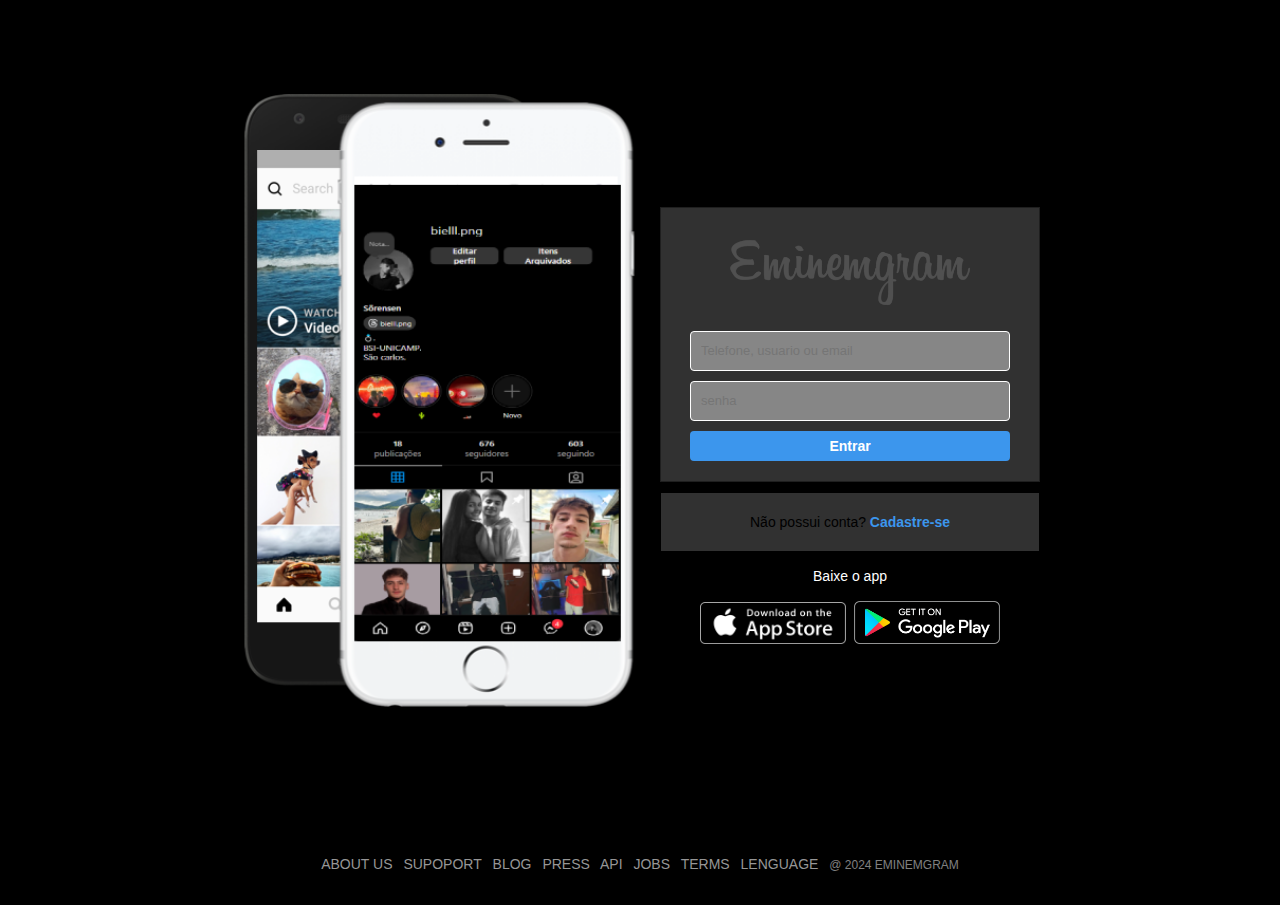
<file: index.html>
<!DOCTYPE html>
<html lang="pt-br">
<head>
    <meta charset="UTF-8">
    <meta name="viewport" content="width=device-width, initial-scale=1.0">
    <link rel="stylesheet" href="style.css">
    <title>Eminemgram</title>
</head>


<body>
    <div class="wrapper">

        <div class="container">

            <div class="coluna imagem">

            </div>
                
            <div class="coluna login">
                <div class="painel">
                    <div class="logo">
                        <img class="logo-img" src="images/Eminemgram-23-10-2024.png" alt="logo eminemgram">
                    </div>
                    <form >
                        <input placeholder="Telefone, usuario ou email" type="text" name="username">
                        <input placeholder="senha" type="password" name="password">
                        <a href="/feed.htm" class="botao-submit">Entrar</a>
                    </form>
                </div>
                <div class="infobox">
                    <p>Não possui conta? <a href="cadstro.htm">Cadastre-se</a></p>
                </div>
                <div class="get-app">
                    Baixe o app 
                    <div class="lojas">
                        <a href="#"><img src="images/appstore.png" alt="appstore"></a>
                        <a href="#"><img src="images/googleplay.png" alt="googleplay"></a>
                    
                    </div>
                </div>
            </div>

        </div>
        <!-- fim container -->
         <footer>
            <div class="footer">
                <a href="#">About us</a>
                <a href="#">Supoport</a>
                <a href="#">Blog</a>
                <a href="#">Press</a>
                <a href="#">API</a>
                <a href="#">Jobs</a>
                <a href="#">Terms</a>
                <a href="#">Lenguage</a>
                <div class="texto">@ 2024 Eminemgram</div>

            </div>

         </footer>
    </div>
</body>

</html>
</file>
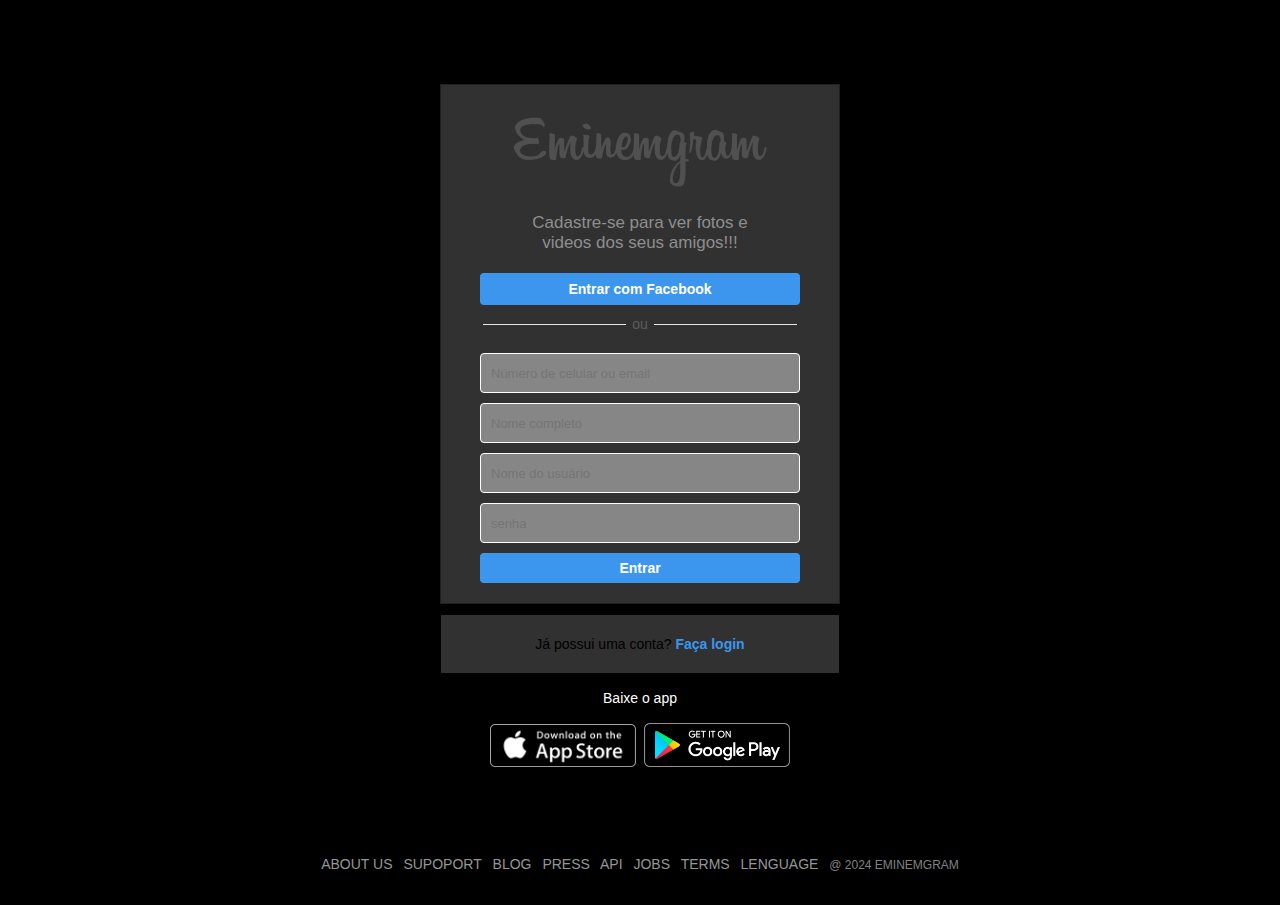
<file: cadstro.htm>
<!DOCTYPE html>
<html lang="pt-br">
<head>
    <meta charset="UTF-8">
    <meta name="viewport" content="width=device-width, initial-scale=1.0">
    <link rel="stylesheet" href="style.css">
    <title>Faça seu cadstro Eminemgram</title>
</head>


<body>
    <div class="wrapper">

        <div class="container-cadastro">

                
            <div class="coluna">
                <div class="painel">
                    <div class="logo">
                        <img class="logo-img" src="images/Eminemgram-23-10-2024.png" alt="logo eminemgram">
                    </div>
                    <div class="mensagem">
                       <span>
                        Cadastre-se para ver fotos e videos dos seus amigos!!!</span> 
                    </div>
                    <button class="face">
                        Entrar com Facebook
                    </button>

                    <div class="divisor-cont">
                        <div class="line"></div>
                        <div class="divisor-tag">ou</div>
                        <div class="line1"></div>
                    </div>

                    <form >
                        <input placeholder="Número de celular ou email" type="text" name="email">
                        <input placeholder="Nome completo" type="text" name="name">
                        <input placeholder="Nome do usuário" type="text" name="username">
                        <input placeholder="senha" type="password" name="password">
                        <input type="submit" value="Entrar">
                    </form>
                </div>
                <div class="infobox">
                    <p>Já possui uma conta? <a href="index.html">Faça login</a></p>
                </div>
                <div class="get-app">
                    Baixe o app 
                    <div class="lojas">
                        <a href="#"><img src="images/appstore.png" alt="appstore"></a>
                        <a href="#"><img src="images/googleplay.png" alt="googleplay"></a>
                    
                    </div>
                </div>
            </div>

        </div>
        <!-- fim container -->
         <footer>
            <div class="footer">
                <a href="#">About us</a>
                <a href="#">Supoport</a>
                <a href="#">Blog</a>
                <a href="#">Press</a>
                <a href="#">API</a>
                <a href="#">Jobs</a>
                <a href="#">Terms</a>
                <a href="#">Lenguage</a>
                <div class="texto">@ 2024 Eminemgram</div>

            </div>

         </footer>
    </div>
</body>

</html>
</file>
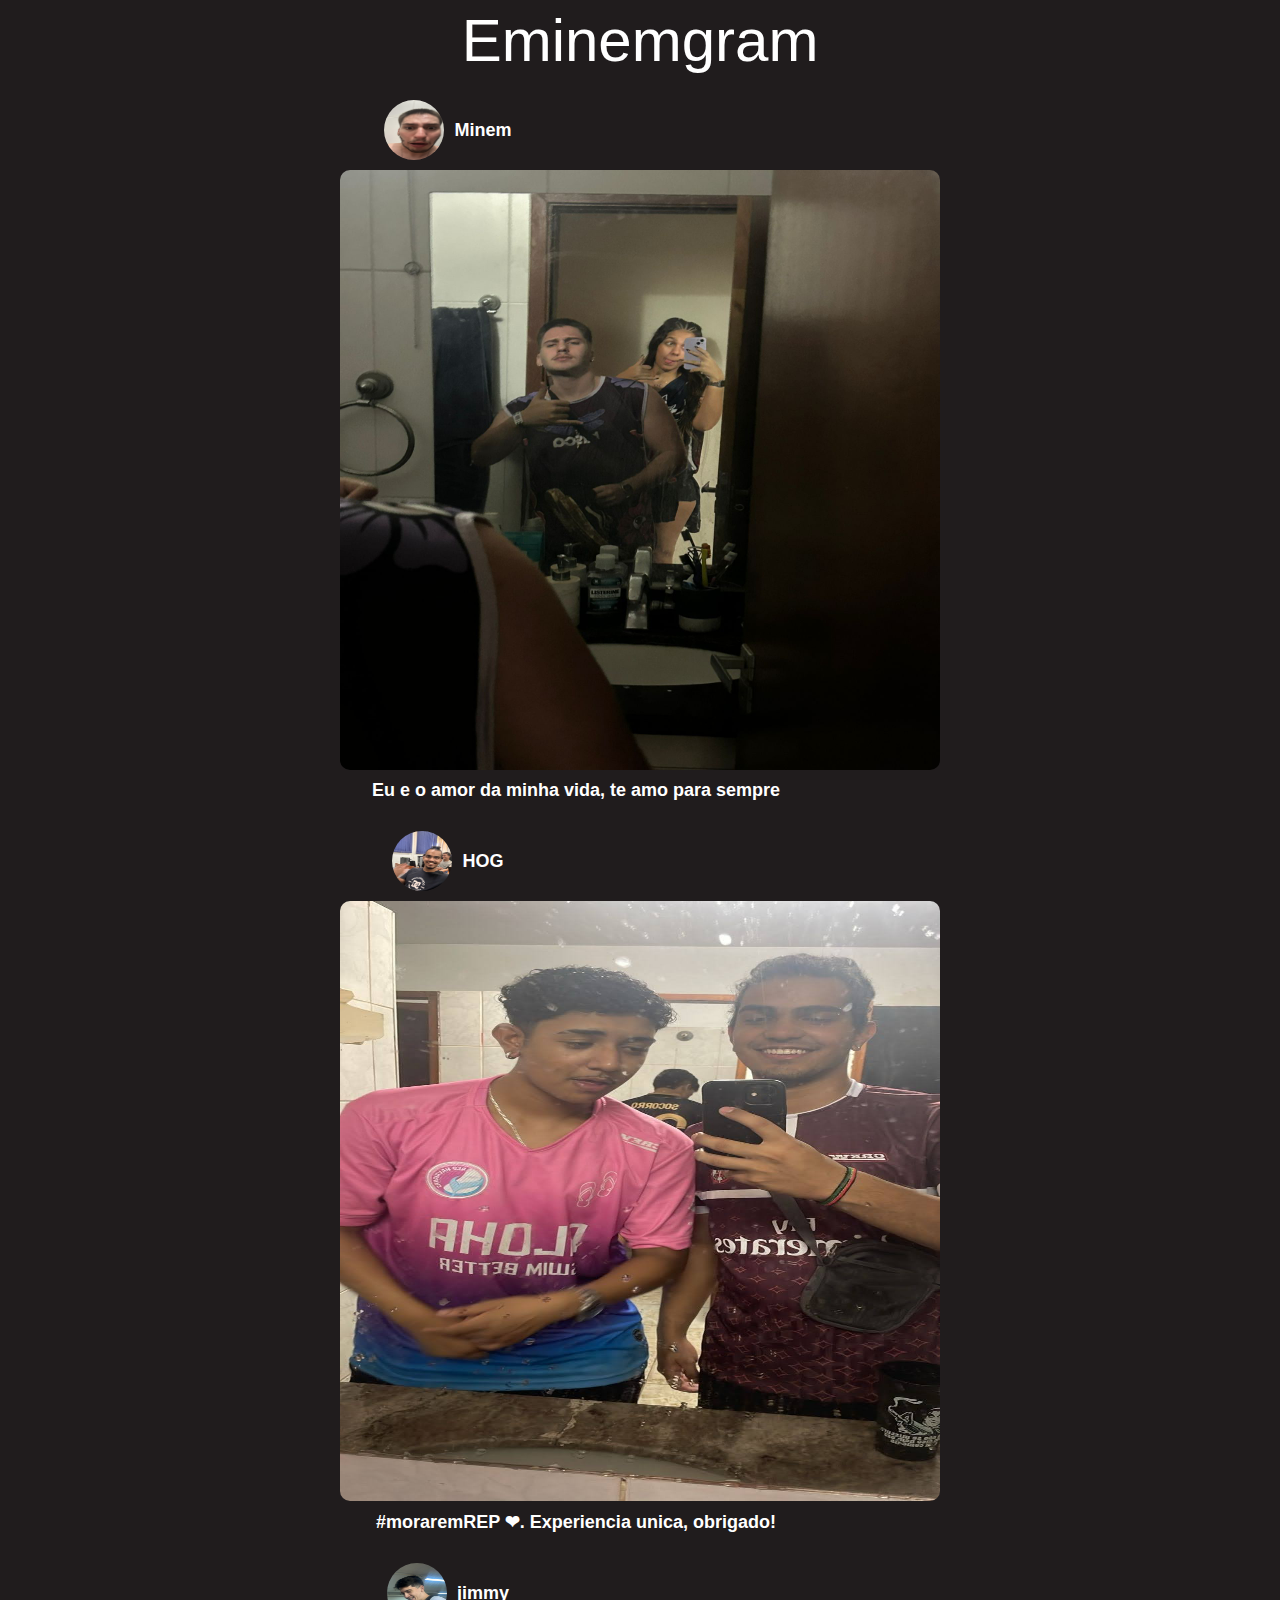
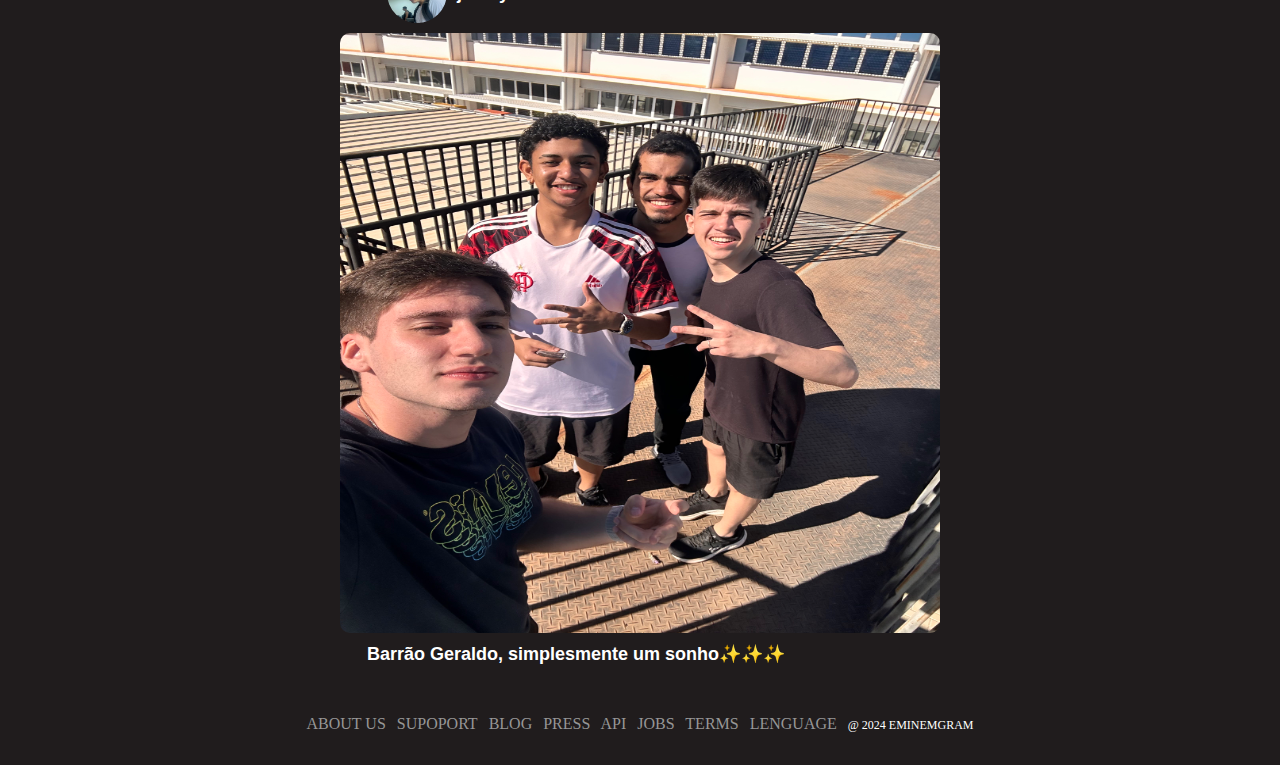
<file: feed.htm>
<!DOCTYPE html>
<html lang="pt-br">
<head>
    <meta charset="UTF-8">
    <meta name="viewport" content="width=device-width, initial-scale=1.0">
    <link rel="stylesheet" href="feedstyle.css">
    <title>Feed Rede social</title>

</head>



<body>
   
    <div class="wraper">

        <div class="header">
          <h1 class="titulo">Eminemgram</h1>
        </div>

        <div class="feed">
            <div class="perfil">
                <img class="ftperfil"  src="/imagens-references/perfileu.jpg" alt="">
                <a href=""><span class="nome">Minem</span></a>
            </div>    
            <img class="ftfeed"src="/imagens-references/feed eu.jpg" alt="">
            <p class="legenda">Eu e o amor da minha vida, te amo para sempre</p>
            <div class="perfil">
                <img class="ftperfil" src="/imagens-references/Foto perfil hog.jpg" alt="">
                <a href=""><span class="nome">HOG</span></a>
            </div>
            <img class="ftfeed" src="/imagens-references/fotolucasfeed.jpg" alt="">
            <p class="legenda">#moraremREP ❤. Experiencia unica, obrigado!</p>
            <div class="perfil">    
                <img class="ftperfil" src="/imagens-references/perfil jimmy.jpg" alt="">
                <a href=""><span class="nome">jimmy</span></a>
            </div>
            <img class="ftfeed" src="/imagens-references/conhecendo barao com os crias.jpg" alt="">
            <p class="legenda">Barrão Geraldo, simplesmente um sonho✨✨✨</p>
        </div>

        <footer>
            <div class="footer">
                <a href="#">About us</a>
                <a href="#">Supoport</a>
                <a href="#">Blog</a>
                <a href="#">Press</a>
                <a href="#">API</a>
                <a href="#">Jobs</a>
                <a href="#">Terms</a>
                <a href="#">Lenguage</a>
                <div class="texto">@ 2024 Eminemgram</div>

            </div>

         </footer>

    </div>

</body>


</html>
</file>
<file: style.css>
*{
box-sizing: border-box;
margin: 0;
padding: 0;
text-decoration: none;
}

a{
    text-decoration: none;
    color: var(--corbuton);  

}

body{
    /* Variaveis em css */
    --cordefundo: black;
    --corbuton:#3c96ed;

    background: var(--cordefundo);
    height: 100%;
    width: 100%;
    font-family: Arial, Helvetica, sans-serif;
    font-size: 14px;
    line-height: 18px;
}

.wrapper{
    height: 100vh;

}

.container{
    margin: 0 auto ;
    min-height: 95%;
    width: 800px;
    display: flex;
    align-items: center;
}

.coluna{
flex-grow: 1;
width: 50%;
}
.imagem{
background-image: url(./images/main-foto.png);
background-repeat: no-repeat;
background-size: 120%;
background-position: center;
height: 700px;
margin-bottom: 50px;
}

.login{
padding-left: 20px;
}

.painel{
background-color: rgb(49, 49, 49);
border: 1px solid #1f1f1f;
text-align: center;
padding: 20px 0;

}

.logo-img{
width: 70%;
}


input[type="password"], input[type="text"]{
background-color: rgb(134, 134, 134);
border: 1px solid rgb(255, 255, 255);
height: 40px;
border-radius: 4px;
margin-top: 10px;
padding: 10px;
font-size: 13px;
width: 320px;
color: black;
}

input[type="password"]:focus,input[type="text"]:focus{
outline: 0px;
border: 1px solid #ffffff;
}
.botao-submit {
    display: inline-block; /* Necessário para se comportar como um botão */
    width: 320px;
    margin-top: 10px;
    height: 30px;
    line-height: 30px; /* Centraliza o texto verticalmente */
    text-align: center; /* Centraliza o texto horizontalmente */
    background-color: var(--corbuton);
    border-radius: 4px;
    color: #fff;
    font-size: 14px;
    font-weight: bold;
    cursor: pointer;
    border: none; /* Remove borda padrão */
}

.botao-submit:hover {
    background-color: #2a7ec4; /* Efeito no hover (opcional) */
}


input[type="submit"]{
    width: 320px;
    margin-top: 10px;
    height: 30px;
    border: 0;
    background-color: var(--corbuton);
    border-radius: 4px;
    color: #ffff;
    font-size: 14px;
    font-weight: bold;
    cursor: pointer;

}

.infobox{
    background-color: rgb(49, 49, 49);
    height: 60px;
    border: 1px solid #000000;
    text-align: center;
    padding: 20px 0;
    margin: 10px auto 0;
}


.infobox p a {
    font-weight: bold;
    user-select: none;

}

.get-app{
    text-align: center;
    padding-top: 15px;
    color: #fff;
}
.lojas{
    margin-top: 16px;
}

.lojas img{
    height: 40 px;
    width: 150px;
    padding: 0 2px;
}

footer{
    text-align: center;
    height: 50px;
}

footer a{

    color: rgb(150, 150, 150);
    text-transform: uppercase;
    margin-right: 7px;
}

.texto{
    font-size: 12px;
    text-transform: uppercase;
    color: grey;
    display: inline-block;
}

/* pagina cadastro */

.container-cadastro{
    margin: 0 auto ;
    min-height: 95%;
    max-width:400px;
    display: flex;
    align-items: center;
}

.mensagem{
margin: 10px 70px;

}

.mensagem span{
text-align: center;
font-size: 17px;
line-height: 20px;
color: #8e8e8e;
}

.face{
    width: 320px;
    margin-top: 10px;
    height: 32px;
    border: 0;
    background-color: var(--corbuton);
    border-radius: 4px;
    color: #ffff;
    font-size: 14px;
    font-weight: bold;
    cursor: pointer;

}

.divisor-cont{
    display: flex;
    justify-content: center;
    align-items: center;
    margin: 10px 0;
}

.line{
    height: 1px;
    background-color: #e6e6e6;
    width: 36%;
}
.line1{
    height: 1px;
    background-color: #e6e6e6;
    width: 36%;
}

.divisor-tag{
    color: #5c5c5c;
    margin: 0 1.5%;
    user-select: none;
}


/* responsividade */
@media(max-width:850px){
.imagem{
    display: none;
}
.container{
    width: 70%;
}

.login{
padding-left: 0;
}
footer a{
    font-size: 13px;
    color: black;
    text-transform: uppercase;
    margin-right: 7px;
}
.texto{
    font-size: 12px;
    text-transform: uppercase;
    color: grey;
    display: inline-block;
}
}

@media(max-width:500px){
    .container{
        width: 90%;}

    .container-cadastro{
    width: 90%;
    }

    footer a{
        font-size: 10px;
        color: black;
        text-transform: uppercase;
        margin-right: 7px;
    }
    .texto{
        font-size: 9px;
        text-transform: uppercase;
        color: grey;
        display: inline-block;
    }

}
*{
    box-sizing: border-box;
    margin: 0;
    padding: 0;
    text-decoration: none;
    }
</file>
<file: feedstyle.css>
*{
    box-sizing: border-box;
    margin: 0;
    padding: 0;
    text-decoration: none;
    }
body{
    background-color: #201c1d;
    }
    
    .header{
        /* background: linear-gradient(20deg, #0e1a27, #dddddd, #0e1a27); */
        height: 80px;
        display: flex;
        justify-content: center;
        align-items: center;
        border-radius: 0 0 20px 20px;
       
    }
    
    .titulo{
        color: rgb(255, 255, 255);
        font-size: 60px;
        font-weight: 300;
        font-family: Impact, Haettenschweiler, 'Arial Narrow Bold', sans-serif;
        
    } 
    
    .feed{
    display: flex;
    flex-direction: column;
    align-items: center;
    margin-top: 10px;
    margin-bottom: 30px;
    }
    .perfil {
        display: flex; 
        align-items: center; 
        gap: 10px; 
        margin-right: 30%;
      }
      .nome {
        color: white;
        font-size: 18px;
        font-family: Arial, sans-serif;
        font-weight:bold;
      }
    .ftperfil{
        width: 60px;
        height: 60px;
        border-radius: 100%;
        margin: 10px 0 10px 0;
    }
    
    .ftfeed{
        width: 600px;
        height: 600px;
        border-radius: 10px;
    }
    .legenda{
        margin: 10px 0 20px 0;
        color: white;
        font-size: 18px;
        font-family: Arial, sans-serif;
        font-weight:bold;
        margin-right: 10%;
    
    
    }
    footer{
        text-align: center;
        height: 50px;
    }
    
    footer a{
    
        color: rgb(150, 150, 150);
        text-transform: uppercase;
        margin-right: 7px;
    }
    
    .texto{
        font-size: 12px;
        text-transform: uppercase;
        color: grey;
        display: inline-block;
    }
    
    .texto{
        font-size: 12px;
        text-transform: uppercase;
        color: rgb(255, 255, 255);
        display: inline-block;
    }
    
    span:hover{
        color: rgb(165, 165, 165);
    }
    img:hover {
        transform: scale(1.02); /* Aumenta 10% */
        transition: transform 0.3s; /* Animação suave */
      }
    
    @media(max-width:1234px){
        .perfil {
            margin-right: 40%;
        }
    }
    
    
    @media(max-width:500px){
        .perfil {
            margin-right: 70%;
        }
        .ftperfil{
            width: 40px;
            height: 40px;
        }
    
        .nome {     
            font-size: 16px;         
        }
        .ftfeed{
            width: 400px;
            height: 400px;
        }
        .legenda{
            
            font-size: 16px;
            
        }
            
    }
</file>
